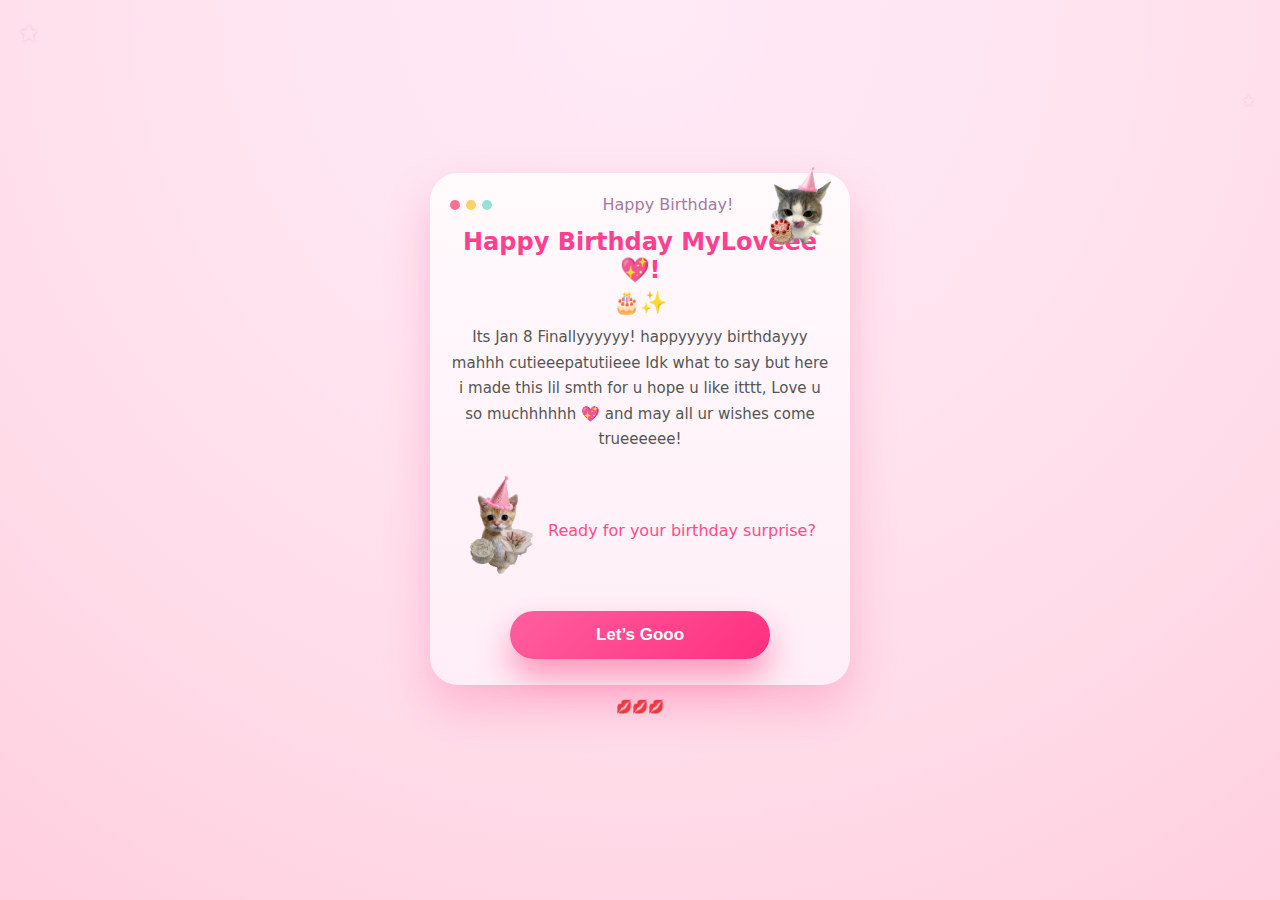
<file: index.html>
<!DOCTYPE html>
<html lang="en">
<head>
    <meta charset="UTF-8">
    <title>Happyyyy Birthdayyy Joudyyyyyyyyy💖</title>

    <!-- Important for mobile responsiveness -->
    <meta name="viewport" content="width=device-width, initial-scale=1.0">

    <link rel="stylesheet" href="style.css">
</head>
<body>

<div class="bg-decor">
    <span class="star">✩</span>
    <span class="star small">✩</span>
</div>

<div class="card">
    <div class="top-bar">
        <span class="dot pink"></span>
        <span class="dot yellow"></span>
        <span class="dot green"></span>
        <span class="title">Happy Birthday!</span>
        <img src="cat-top.png" class="cat-top" alt="Cute cat">
    </div>

    <h1>Happy Birthday MyLoveee 💖!</h1>
    <div class="icons">🎂✨</div>

    <p class="desc">
        Its Jan 8 Finallyyyyyy! happyyyyy birthdayyy mahhh cutieeepatutiieee Idk what to say but here i made this lil smth for u hope u like itttt, Love u so muchhhhhh 💖
        and may all ur wishes come trueeeeee!
    </p>

    <div class="ready">
        <img src="cat-party.png" class="cat-party" alt="Party cat">
        <span>Ready for your birthday surprise?</span>
    </div>

    <button class="main-btn" onclick="goNext()">Let’s Gooo</button>
</div>

<p class="footer">
    💋💋💋
</p>

<script>
function goNext() {
    window.location.href = "letter.html";
}
</script>
<script src="start.js"></script>
</body>
</html>
</file>
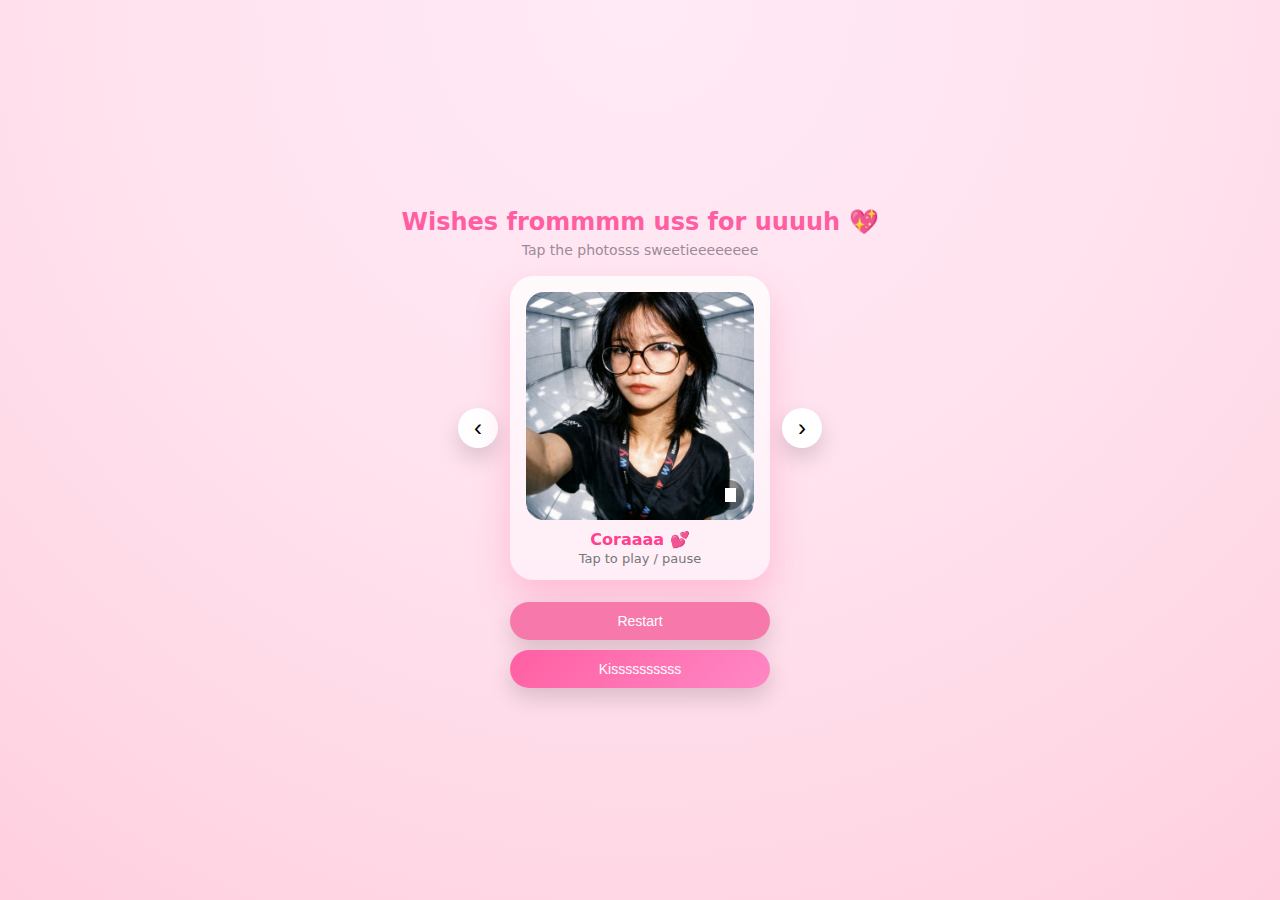
<file: audio-wishes.html>
<!DOCTYPE html>
<html lang="en">
<head>
  <meta charset="UTF-8">
  <title>Birthday Voice Wishes 💌</title>
  <meta name="viewport" content="width=device-width, initial-scale=1.0">
  <link rel="stylesheet" href="audio-wishes.css">
  <script src="audio-wishes.js" defer></script>
</head>
<body>

  <h1 class="title">Wishes frommmm uss for uuuuh 💖</h1>
  <p class="subtitle">Tap the photosss sweetieeeeeeee</p>

  <!-- slider like playlist -->
  <div class="slider">
    <button class="nav left" onclick="prevWish()">‹</button>

    <div class="voice-card active" data-src="cora-wish.mp3" data-name="Cora's Wish">
      <div class="photo-wrap">
        <img src="coraaa.png" alt="Cora" class="voice-photo">
        <div class="audio-icon"></div>
      </div>
      <h2 class="name">Coraaaa 💕</h2>
      <p class="hint">Tap to play / pause</p>
    </div>

    <div class="voice-card hidden" data-src="me-wish.mp3" data-name="Soumya's Wish">
      <div class="photo-wrap">
        <img src="meee.png" alt="Me" class="voice-photo">
        <div class="audio-icon"></div>
      </div>
      <h2 class="name">Meeeeee</h2>
      <p class="hint">Tap to play / pause</p>
    </div>

    <button class="nav right" onclick="nextWish()">›</button>
  </div>

  <!-- buttons below slider -->
  <div class="buttons-column">
    <button class="control-btn restart-btn" id="restartBtn">Restart</button>
    <button class="control-btn kiss-btn" id="kissBtn">Kissssssssss</button>
  </div>

  <!-- shared audio -->
  <audio id="voiceAudio"></audio>

</body>
</html>
</file>
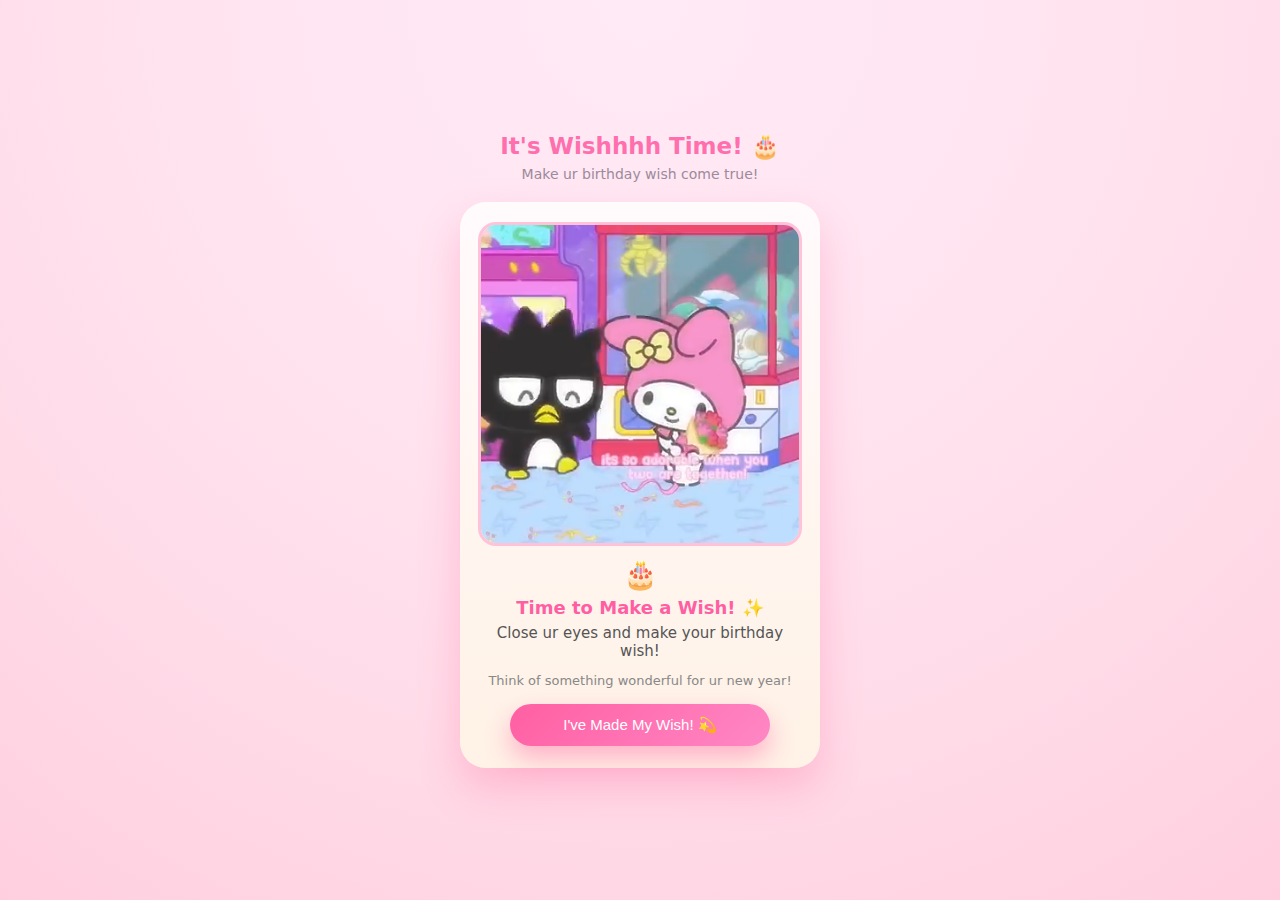
<file: cake.html>
<!DOCTYPE html>
<html lang="en">
<head>
  <meta charset="UTF-8">
  <title>Wishhhh Time 🎂</title>

  <!-- Make it mobile friendly -->
  <meta name="viewport" content="width=device-width, initial-scale=1.0">

  <link rel="stylesheet" href="cake.css">
</head>

<body>

  <h1 class="top-title">It's Wishhhh Time! 🎂</h1>
  <p class="subtitle">Make ur birthday wish come true!</p>

  <div class="card">

    <!-- VIDEO BOX -->
    <div class="video-box">
      <video autoplay loop muted playsinline>
        <source src="kitty-video.mp4" type="video/mp4">
        Your browser does not support the video tag.
      </video>
    </div>

    <div class="cake-emoji">🎂</div>

    <h2 class="wish-title">Time to Make a Wish! ✨</h2>

    <p class="wish-text">
      Close ur eyes and make your birthday wish!
    </p>

    <p class="small-text">
      Think of something wonderful for ur new year!
    </p>

    <button class="wish-btn" onclick="goNext()">
      I've Made My Wish! 💫
    </button>

  </div>

  <script src="cake.js"></script>
</body>
</html>
</file>
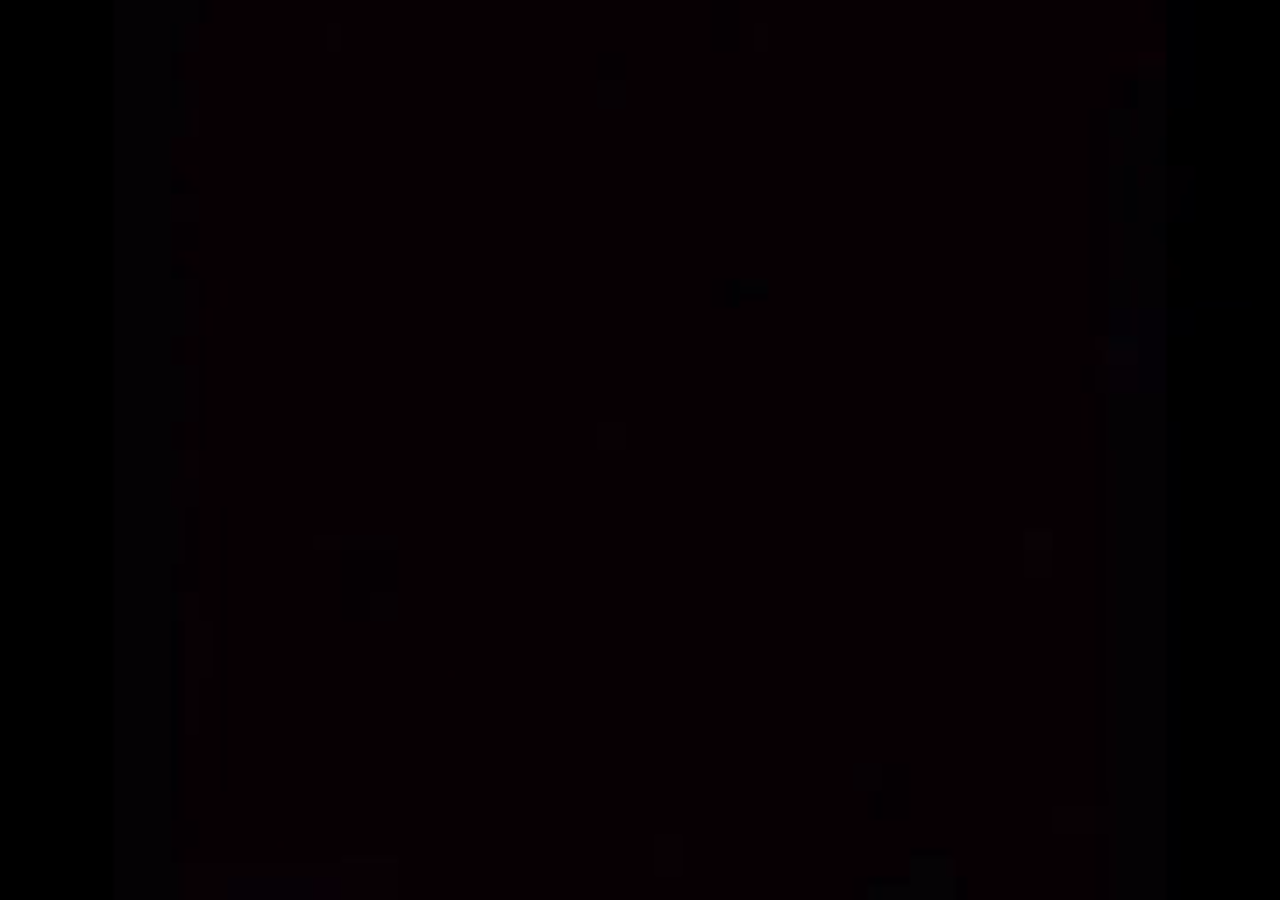
<file: cat-kiss.html>
<!DOCTYPE html>
<html lang="en">
<head>
  <meta charset="UTF-8">
  <title>Cat Kiss Goodbye 😽</title>
  <meta name="viewport" content="width=device-width, initial-scale=1.0">
  <link rel="stylesheet" href="cat-kiss.css">
</head>
<body>

  <video class="kiss-video" autoplay loop playsinline>
    <source src="cat-kiss.mp4" type="video/mp4">
    Your browser does not support the video tag.
  </video>

</body>
</html>
</file>
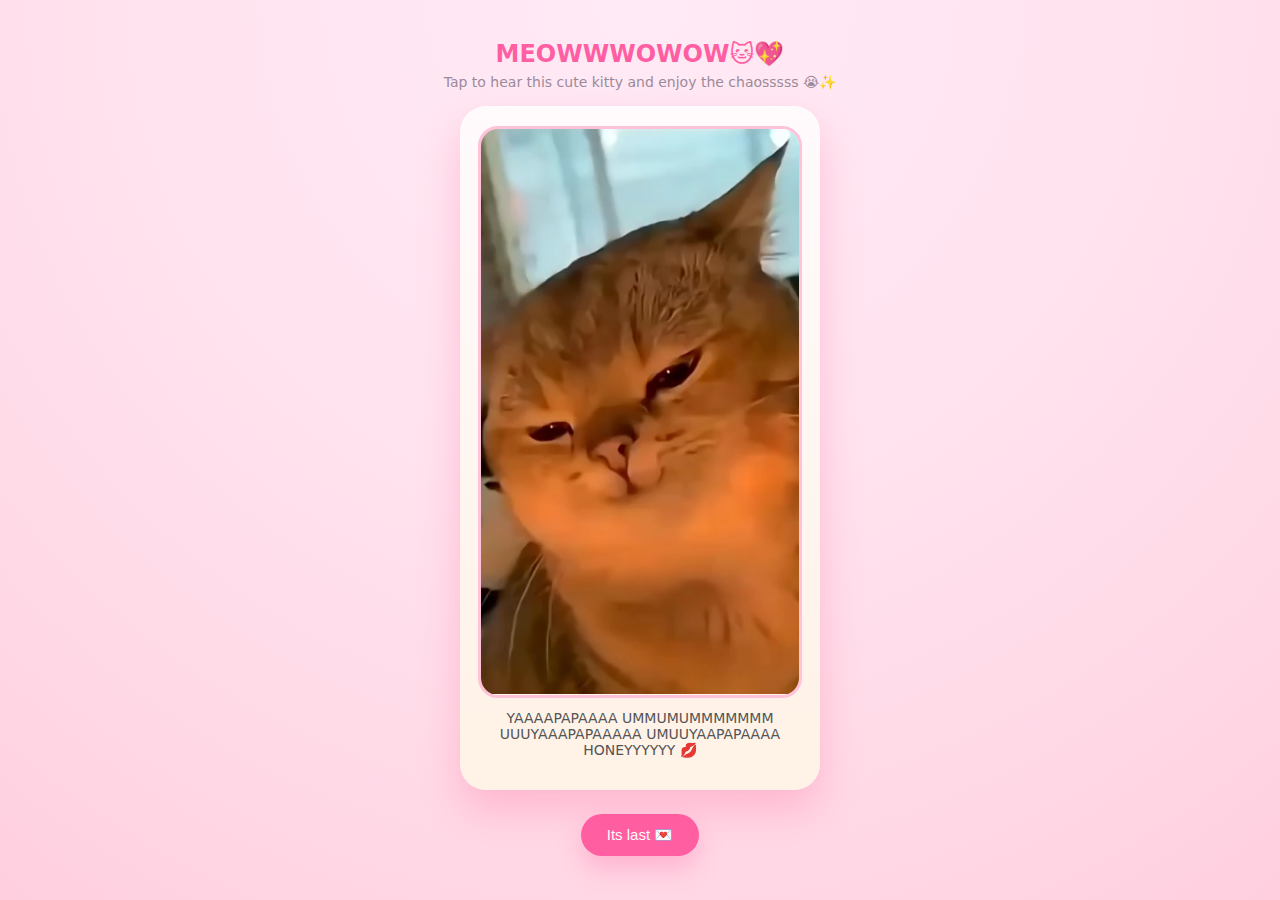
<file: cat-video.html>
<!DOCTYPE html>
<html lang="en">
<head>
  <meta charset="UTF-8">
  <title>Cat Time 🐾</title>
  <meta name="viewport" content="width=device-width, initial-scale=1.0">
  <link rel="stylesheet" href="cat-video.css">
  <script src="cat-video.js" defer></script>
</head>
<body>

  <h1 class="title">MEOWWWOWOW🐱💖</h1>
  <p class="subtitle">Tap to hear this cute kitty and enjoy the chaosssss 😭✨</p>

  <div class="card" id="catCard">

    <div class="video-box">
      <video id="catVideo" playsinline>
        <source src="cat-video.mp4" type="video/mp4">
        Your browser does not support the video tag.
      </video>
      <div class="play-overlay" id="playOverlay"></div>
    </div>

    <p class="caption">
      YAAAAPAPAAAA UMMUMUMMMMMMM UUUYAAAPAPAAAAA UMUUYAAPAPAAAA HONEYYYYYY 💋
    </p>
  </div>

  <button class="continue-btn" onclick="goNext()">Its last 💌</button>

</body>
</html>
</file>
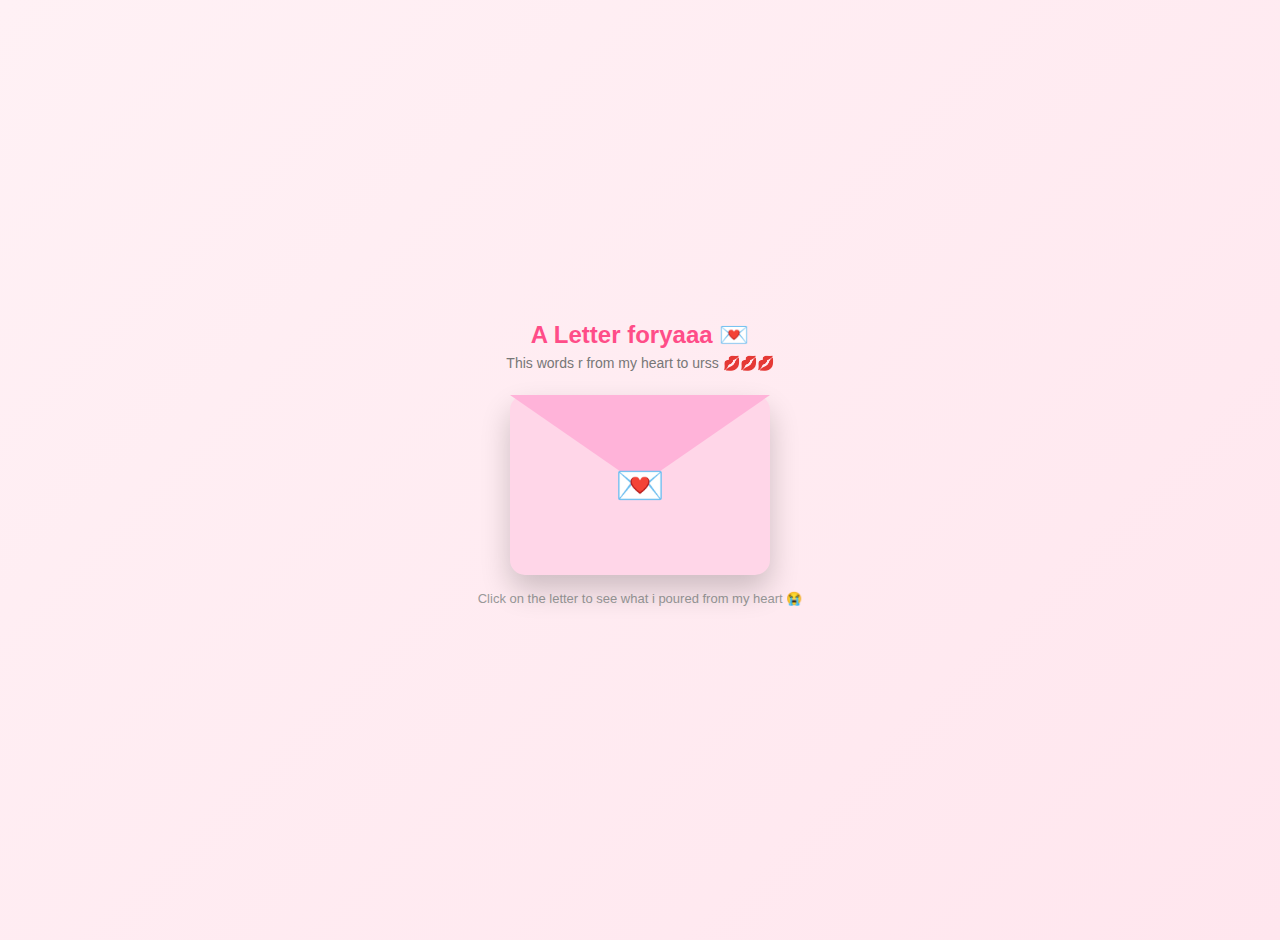
<file: envelope.html>
<!DOCTYPE html>
<html lang="en">
<head>
  <meta charset="UTF-8">
  <title>Love Letter 💌</title>

  <!-- Make it responsive on mobile -->
  <meta name="viewport" content="width=device-width, initial-scale=1.0">

  <link rel="stylesheet" href="envelope.css">
</head>
<body>

  <h2 class="title">A Letter foryaaa 💌</h2>
  <p class="subtitle">This words r from my heart to urss 💋💋💋 </p>

  <div class="envelope" onclick="openLetter()">
    <div class="flap"></div>
    <div class="letter-icon">💌</div>
  </div>

  <p class="hint">Click on the letter to see what i poured from my heart 😭</p>

  <script src="envelope.js"></script>
</body>
</html>
</file>
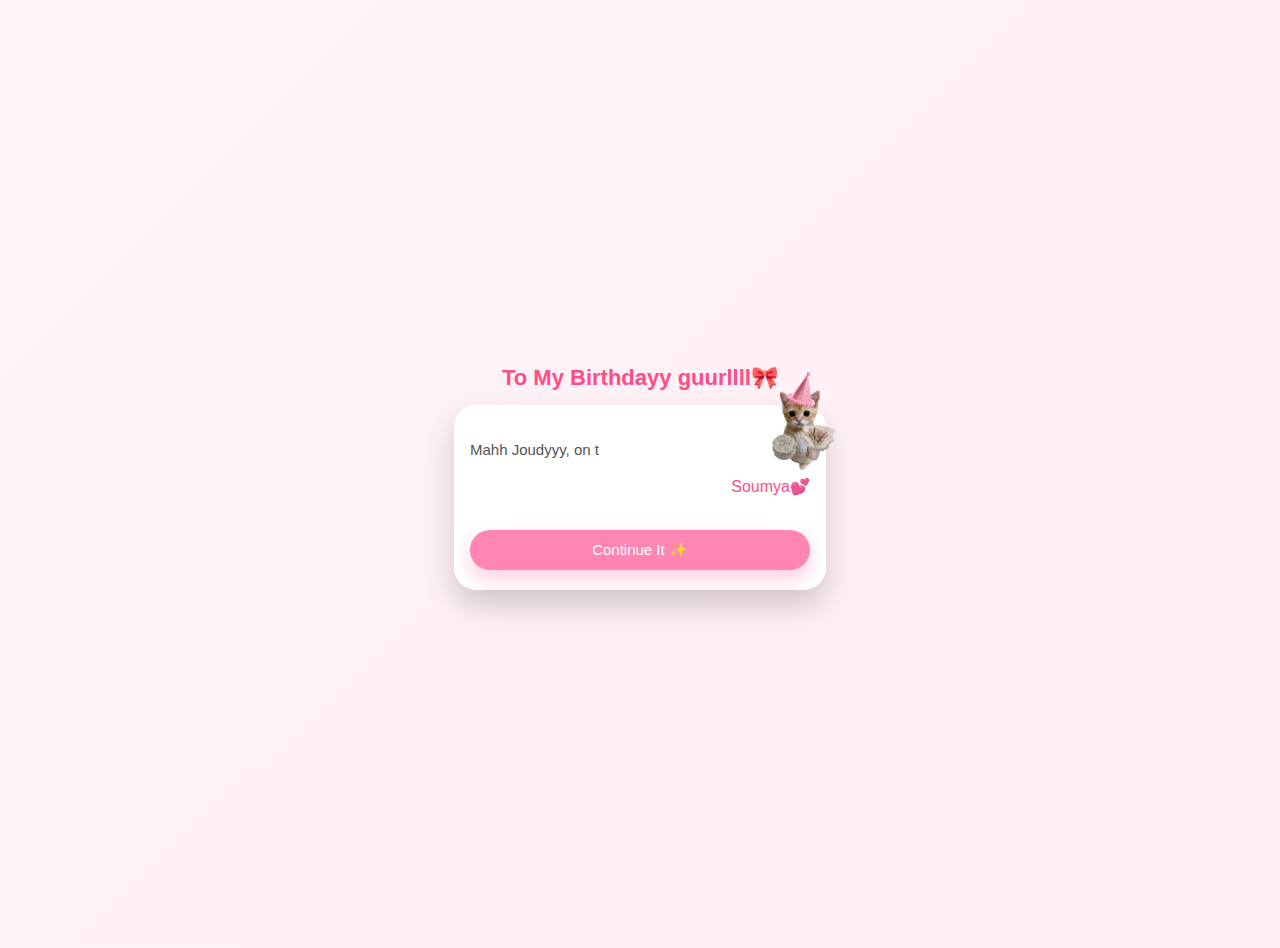
<file: letter.html>
<!DOCTYPE html>
<html lang="en">
<head>
  <meta charset="UTF-8">
  <title>My Love 💖</title>

  <!-- Important for mobile -->
  <meta name="viewport" content="width=device-width, initial-scale=1.0">

  <link rel="stylesheet" href="letter.css">
</head>

<body>

  <h2 class="title">To My Birthdayy guurllll🎀</h2>

  <div class="letter-box">
    <img src="cat-party.png" class="cat" alt="Party cat">

    <p id="typing"></p>

    <p class="sign">Soumya💕</p>

    <button class="continue-btn" onclick="window.location.href='cake.html'">
      Continue It ✨
    </button>
  </div>

  <script src="letter.js"></script>
</body>
</html>
</file>
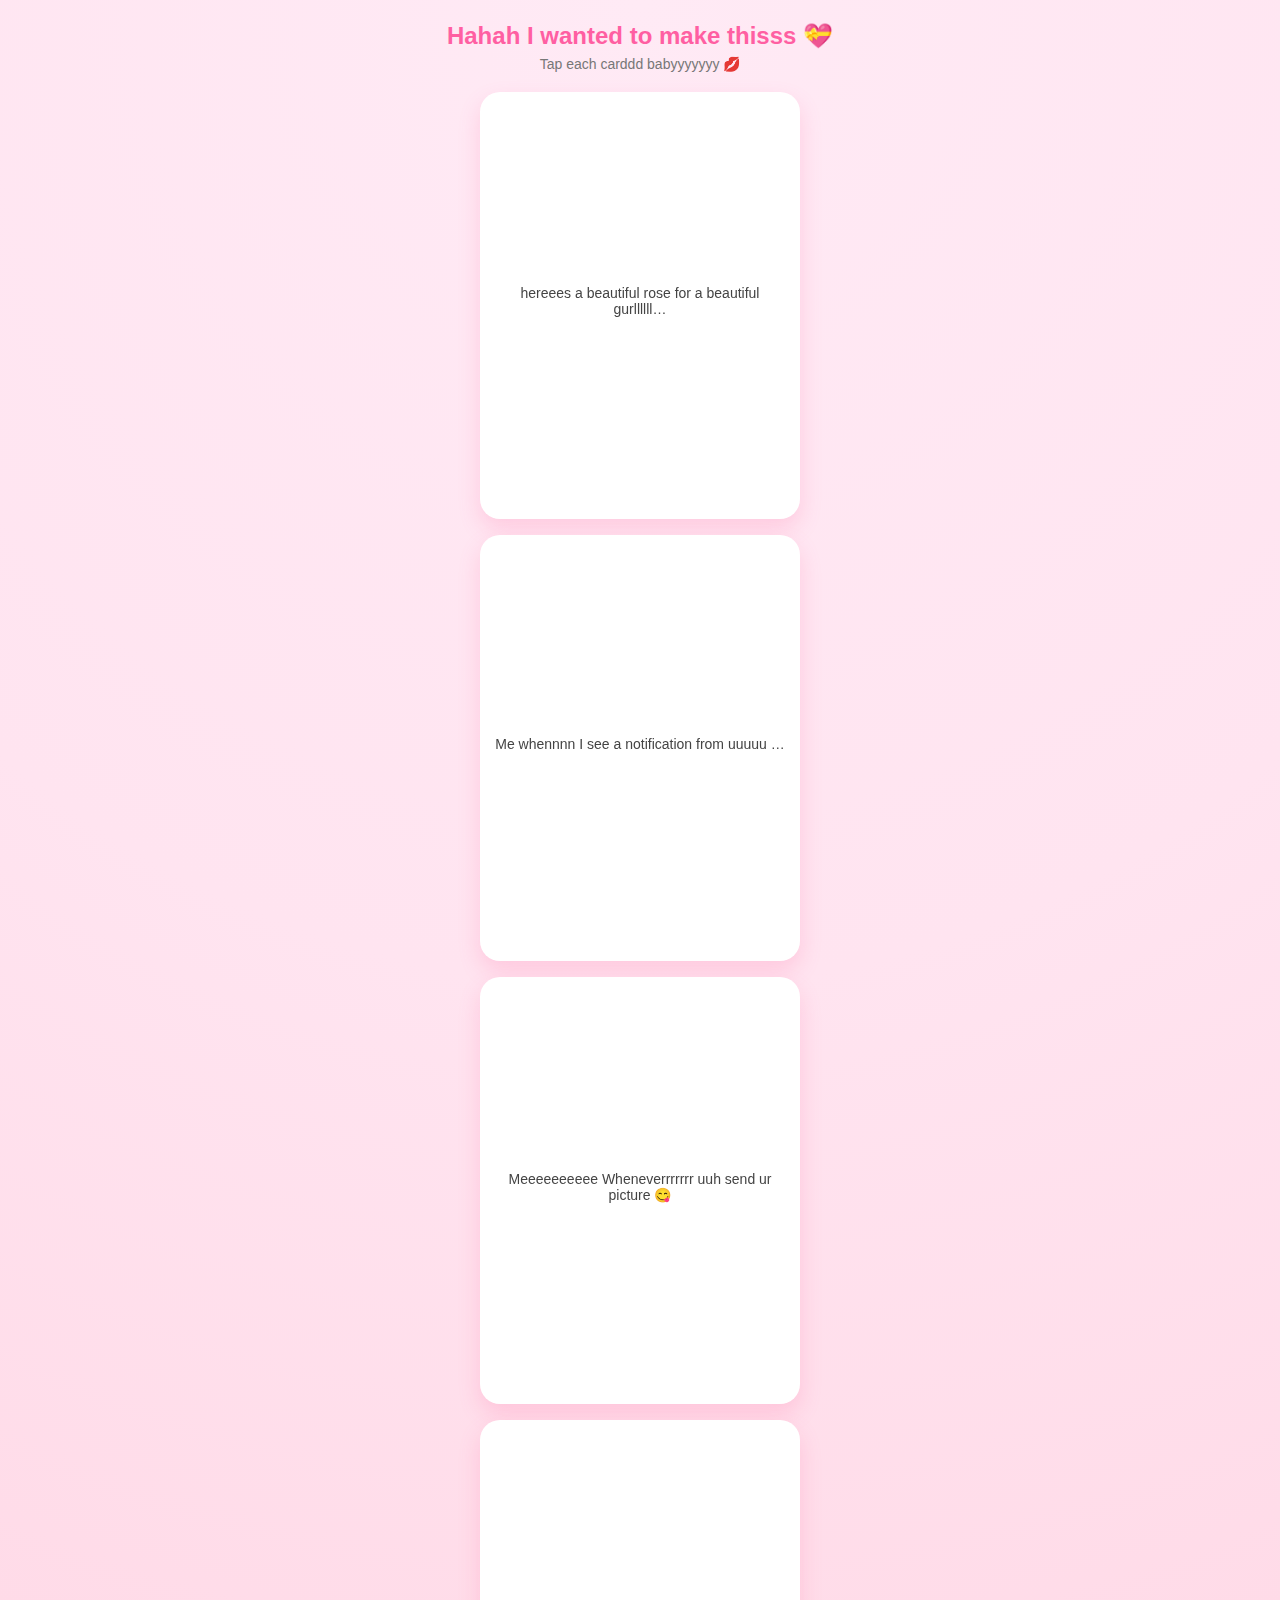
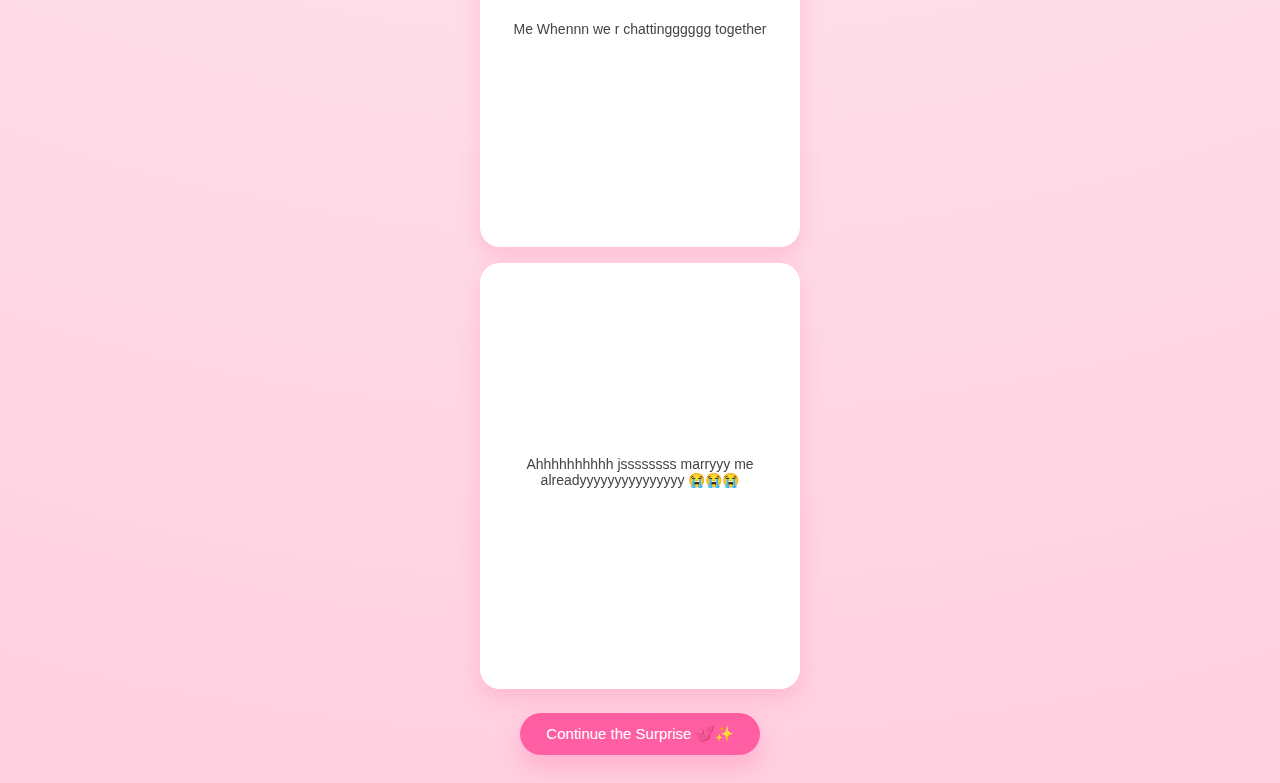
<file: memes.html>
<!DOCTYPE html>
<html lang="en">
<head>
  <meta charset="UTF-8">
  <title>Birthday Meme Surprises 😂💖</title>
  <meta name="viewport" content="width=device-width, initial-scale=1.0">
  <link rel="stylesheet" href="memes.css">
  <script src="memes.js" defer></script>
</head>
<body>

  <h1 class="title">Hahah I wanted to make thisss 💝</h1>
  <p class="subtitle">Tap each carddd babyyyyyyy 💋</p>

  <div class="cards">

    <div class="card" onclick="flipCard(this)">
      <div class="card-inner">
        <div class="card-front">
          <p>hereees a beautiful rose for a beautiful gurllllll…</p>
          <span></span>
        </div>
        <div class="card-back">
          <img src="meme1.png" alt="Meme 1">
        </div>
      </div>
    </div>

    <div class="card" onclick="flipCard(this)">
      <div class="card-inner">
        <div class="card-front">
          <p>Me whennnn I see a notification from uuuuu …</p>
          <span></span>
        </div>
        <div class="card-back">
          <img src="meme2.png" alt="Meme 2">
        </div>
      </div>
    </div>

    <div class="card" onclick="flipCard(this)">
      <div class="card-inner">
        <div class="card-front">
          <p>Meeeeeeeeee Wheneverrrrrrr uuh send ur picture 😋</p>
          <span></span>
        </div>
        <div class="card-back">
          <img src="meme3.png" alt="Meme 3">
        </div>
      </div>
    </div>

    <div class="card" onclick="flipCard(this)">
      <div class="card-inner">
        <div class="card-front">
          <p>Me Whennn we r chattingggggg together</p>
          <span></span>
        </div>
        <div class="card-back">
          <img src="meme4.png" alt="Meme 4">
        </div>
      </div>
    </div>

    <div class="card" onclick="flipCard(this)">
      <div class="card-inner">
        <div class="card-front">
          <p>Ahhhhhhhhhh jssssssss marryyy me alreadyyyyyyyyyyyyyyy 😭😭😭</p>
          <span></span>
        </div>
        <div class="card-back">
          <img src="meme5.png" alt="Meme 5">
        </div>
      </div>
    </div>

    <!-- add meme6–meme10 same structure -->

  </div>

  <button class="next-btn" onclick="goNext()">
    Continue the Surprise 💕✨
  </button>

</body>
</html>
</file>
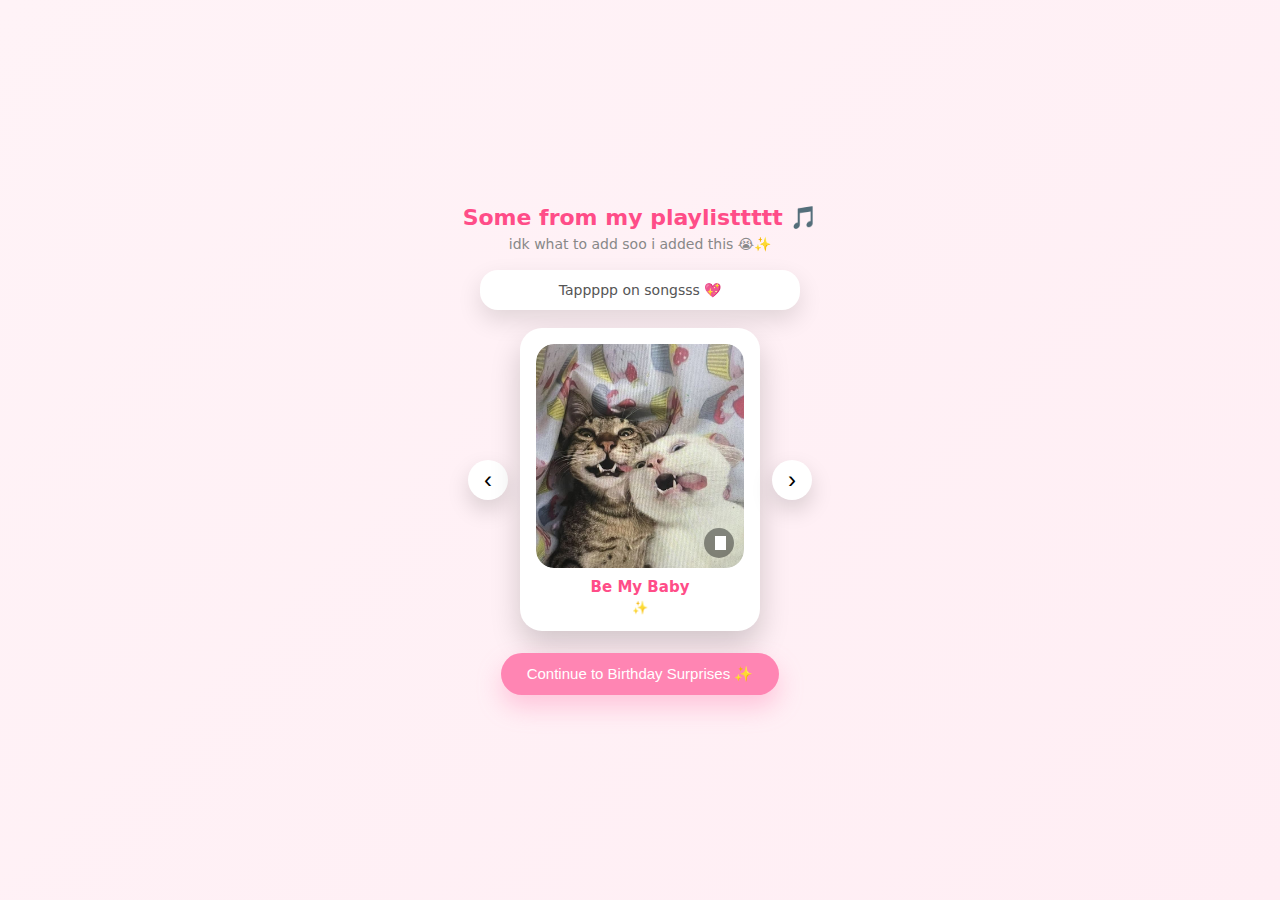
<file: playlist.html>
<!DOCTYPE html>
<html lang="en">
<head>
  <meta charset="UTF-8">
  <title>Some from my playlisttttt 🎶</title>
  <meta name="viewport" content="width=device-width, initial-scale=1.0">
  <link rel="stylesheet" href="playlist.css">
</head>
<body>

  <h2 class="title">Some from my playlisttttt 🎵</h2>
  <p class="subtitle">idk what to add soo i added this 😭✨</p>

  <!-- Audio Player Box -->
  <div class="player" id="player">
    <p id="songName">Tappppp on songsss 💖</p>
    <audio id="audio"></audio>
  </div>

  <!-- Slider -->
  <div class="slider">
    <button class="nav left" onclick="prev()">‹</button>

    <div class="card" data-src="song1.mp3" data-name="Be My Baby">
      <div class="img-wrap">
        <img src="song1.png" class="song-img">
        <div class="play-icon"></div>
      </div>
      <h4>Be My Baby</h4>
      <p>✨</p>
    </div>

    <div class="card hidden" data-src="song2.mp3" data-name="Glue Song">
      <div class="img-wrap">
        <img src="song2.png" class="song-img">
        <div class="play-icon"></div>
      </div>
      <h4>Glue Song</h4>
      <p>💕</p>
    </div>

    <div class="card hidden" data-src="song3.mp3" data-name="I Think They Call This Love">
      <div class="img-wrap">
        <img src="song3.png" class="song-img">
        <div class="play-icon"></div>
      </div>
      <h4>I Think They Call This Love</h4>
      <p>💖</p>
    </div>

    <button class="nav right" onclick="next()">›</button>
  </div>

  <button class="continue-btn" onclick="goNext()">Continue to Birthday Surprises ✨</button>

  <script src="playlist.js"></script>
</body>
</html>
</file>
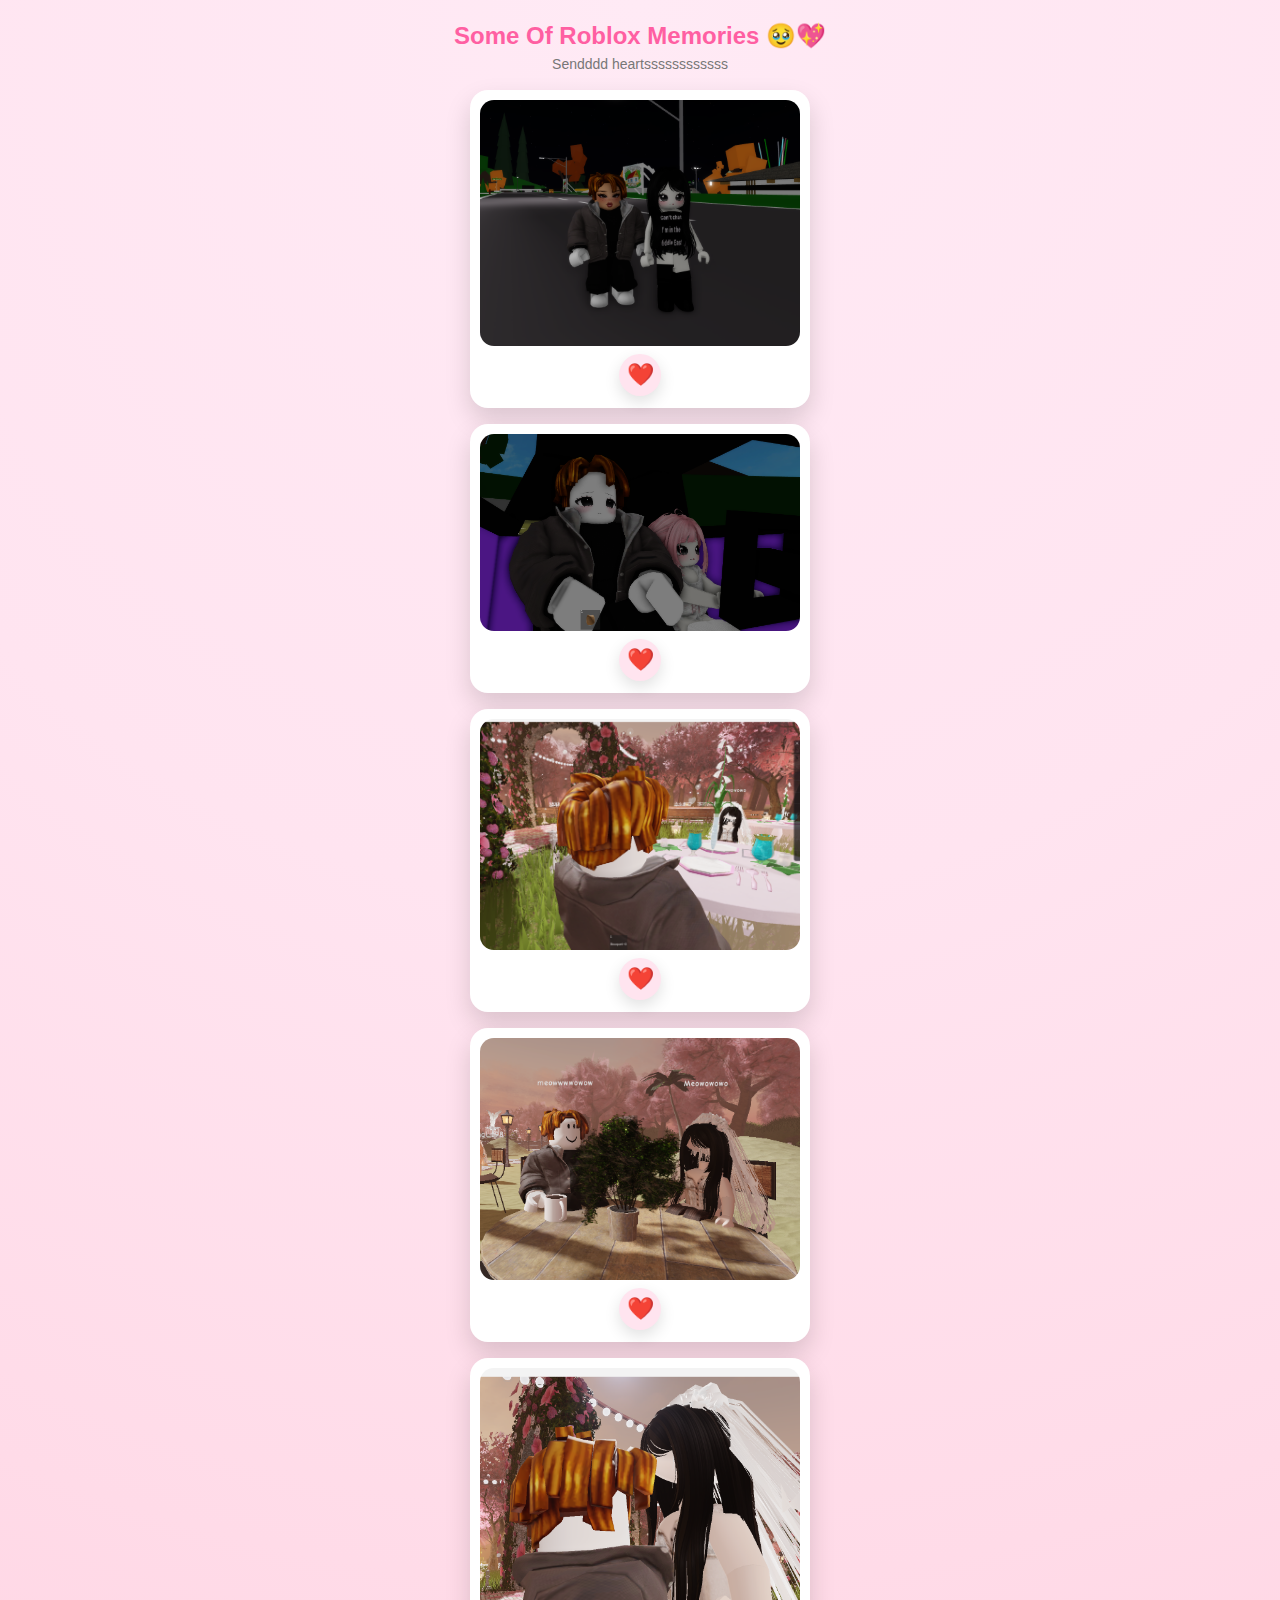
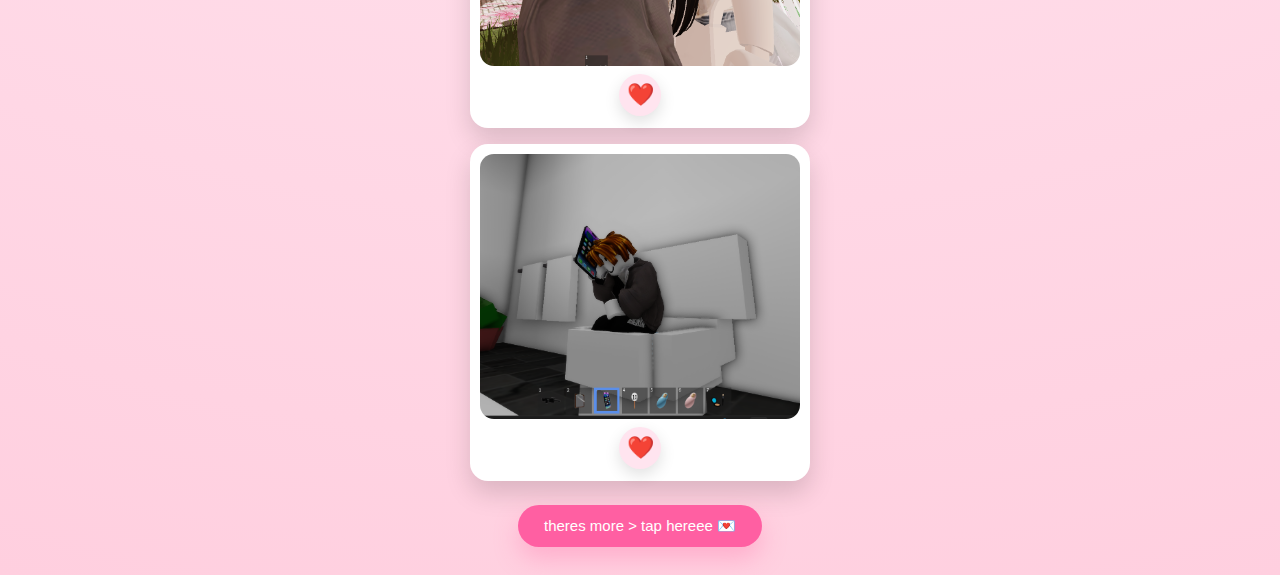
<file: roblox.html>
<!DOCTYPE html>
<html lang="en">
<head>
  <meta charset="UTF-8">
  <title>Roblox Memories 💕</title>
  <meta name="viewport" content="width=device-width, initial-scale=1.0">
  <link rel="stylesheet" href="roblox.css">
  <script src="roblox.js" defer></script>
</head>
<body>

  <h1 class="title">Some Of Roblox Memories 🥹💖</h1>
  <p class="subtitle">Sendddd heartssssssssssss</p>

  <div class="gallery">

    <div class="memory">
      <img src="rbx1.png" alt="Roblox memory 1">
      <button class="heart-btn">❤️</button>
    </div>

    <div class="memory">
      <img src="rbx2.png" alt="Roblox memory 2">
      <button class="heart-btn">❤️</button>
    </div>

    <div class="memory">
      <img src="rbx3.png" alt="Roblox memory 3">
      <button class="heart-btn">❤️</button>
    </div>

    <div class="memory">
      <img src="rbx4.png" alt="Roblox memory 4">
      <button class="heart-btn">❤️</button>
    </div>

    <div class="memory">
      <img src="rbx5.png" alt="Roblox memory 5">
      <button class="heart-btn">❤️</button>
    </div>

    <div class="memory">
      <img src="rbx6.png" alt="Roblox memory 6">
      <button class="heart-btn">❤️</button>
    </div>

  </div>

  <button class="continue-btn" onclick="goNext()"> theres more > tap hereee 💌</button>

</body>
</html>
</file>
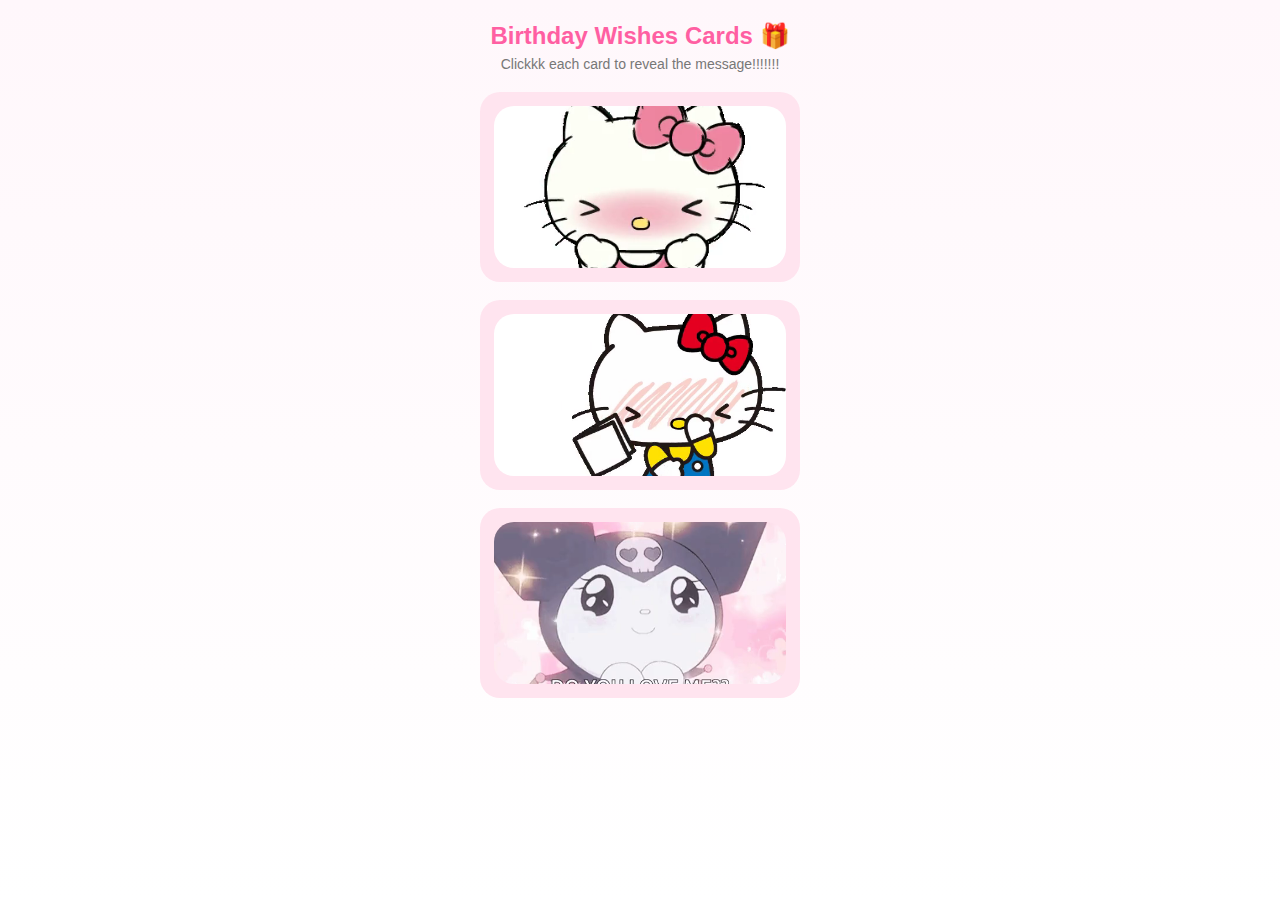
<file: wishes.html>
<!DOCTYPE html>
<html lang="en">
<head>
  <meta charset="UTF-8">
  <title>Birthday Wishes Cards 🎁</title>
  <meta name="viewport" content="width=device-width, initial-scale=1.0">
  <link rel="stylesheet" href="wishes.css">
  <script src="wishes.js" defer></script>
</head>
<body>

  <h1 class="title">Birthday Wishes Cards 🎁</h1>
  <p class="subtitle">Clickkk each card to reveal the message!!!!!!!</p>

  <div class="cards">

    <!-- CARD 1 -->
    <div class="card" onclick="flipCard(this)">
      <div class="card-inner">
        <div class="card-front">
          <video src="kitty1.mp4" autoplay loop muted playsinline></video>
        </div>
        <div class="card-back">
          <p>
            Happyyyy Birthdayyyyy to the girl who lights up my life like no other 🥹
          </p>
          <span></span>
        </div>
      </div>
    </div>

    <!-- CARD 2 -->
    <div class="card" onclick="flipCard(this)">
      <div class="card-inner">
        <div class="card-front">
          <video src="kitty2.mp4" autoplay loop muted playsinline></video>
        </div>
        <div class="card-back">
          <p>
            I wish u to enjoyyyyyy every moment of ur life 💖
          </p>
          <span></span>
        </div>
      </div>
    </div>

    <!-- CARD 3 -->
    <div class="card" onclick="flipCard(this)">
      <div class="card-inner">
        <div class="card-front">
          <video src="kitty3.mp4" autoplay loop muted playsinline></video>
        </div>
        <div class="card-back">
          <p>
            I got no words left to say anything except I LOVEEE UHH 😭
          </p>
          <span></span>
        </div>
      </div>
    </div>

  </div>

  <!-- POPUP -->
  <div id="popup" class="popup">
    <div class="popup-box">
      <div class="emoji">🎉</div>
      <h2>All Birthday Wishes Unlockedddd!</h2>
      <p>
        Each wish carries my love and hopes for your amazing year ahead ✨
      </p>
      <button onclick="goNext()">Goo ahead sweetie 💌</button>
      <small>I LOVEEE UHHHH</small>
    </div>
  </div>

</body>
</html>
</file>
<file: audio-wishes.css>
* {
  box-sizing: border-box;
  -webkit-tap-highlight-color: transparent;
}

html, body {
  margin: 0;
  padding: 0;
  width: 100%;
  min-height: 100vh;
  font-family: "Poppins", system-ui, sans-serif;
}

/* layout + bg */
body {
  display: flex;
  flex-direction: column;
  align-items: center;
  justify-content: center;
  padding: 24px 16px 28px;
  text-align: center;
  background: radial-gradient(circle at top, #ffeaf5 0, #ffe4f0 40%, #ffdbe8 70%, #ffcfdf 100%);
}

.title {
  color: #ff5fa2;
  margin: 0 0 6px;
  font-size: 24px;
}

.subtitle {
  color: #9c8a9a;
  margin: 0 0 18px;
  font-size: 14px;
}

/* slider (like playlist) */
.slider {
  display: flex;
  align-items: center;
  gap: 12px;
}

/* voice card */
.voice-card {
  background: linear-gradient(180deg,#fffafc,#ffeef7);
  border-radius: 24px;
  padding: 16px 16px 14px;
  width: 260px;
  max-width: 70vw;
  box-shadow: 0 18px 36px rgba(255, 80, 140, 0.25);
  text-align: center;
  cursor: pointer;
}

.hidden {
  display: none;
}

.photo-wrap {
  position: relative;
  border-radius: 18px;
  overflow: hidden;
}

.voice-photo {
  width: 100%;
  display: block;
  object-fit: cover;
}

/* play/pause icon */
.audio-icon {
  position: absolute;
  right: 10px;
  bottom: 10px;
  width: 30px;
  height: 30px;
  border-radius: 999px;
  background: rgba(0,0,0,0.45);
  display: flex;
  align-items: center;
  justify-content: center;
}

.audio-icon::before,
.audio-icon::after {
  content: "";
  background: #fff;
  transition: all .22s ease;
}

/* play triangle (default) */
.audio-icon::before {
  width: 0;
  height: 0;
  border-top: 7px solid transparent;
  border-bottom: 7px solid transparent;
  border-left: 11px solid #fff;
  transform: translateX(1px);
}
.audio-icon::after {
  width: 0;
  height: 0;
}

/* pause bars when playing */
.voice-card.playing .audio-icon::before,
.voice-card.playing .audio-icon::after {
  border: none;
  width: 3px;
  height: 14px;
  border-radius: 2px;
}

.voice-card.playing .audio-icon::before {
  transform: translateX(-3px);
}
.voice-card.playing .audio-icon::after {
  transform: translateX(3px);
}

/* text */
.name {
  margin: 10px 0 2px;
  font-size: 16px;
  color: #ff3f8f;
}

.hint {
  margin: 0;
  font-size: 13px;
  color: #777;
}

/* nav arrows */
.nav {
  border: none;
  background: white;
  font-size: 24px;
  border-radius: 50%;
  width: 40px;
  height: 40px;
  cursor: pointer;
  box-shadow: 0 10px 22px rgba(0,0,0,0.15);
  display: flex;
  align-items: center;
  justify-content: center;
}

/* bottom buttons vertical */
.buttons-column {
  display: flex;
  flex-direction: column;
  gap: 10px;
  margin-top: 22px;
  width: 100%;
  max-width: 260px;
}

.control-btn {
  padding: 11px 0;
  border-radius: 30px;
  border: none;
  font-size: 14px;
  cursor: pointer;
  box-shadow: 0 10px 22px rgba(0,0,0,0.15);
}

.restart-btn {
  background: #f779ab;
  color: #ffffff;
}

.kiss-btn {
  background: linear-gradient(135deg,#ff5fa2,#ff87c5);
  color: #fff;
}

/* mobile tweaks */
@media (max-width: 480px) {
  .voice-card {
    width: 240px;
  }
  .nav {
    width: 34px;
    height: 34px;
    font-size: 22px;
  }
}
</file>
<file: cat-kiss.css>
* {
  margin: 0;
  padding: 0;
  box-sizing: border-box;
}

html, body {
  width: 100%;
  height: 100%;
}

/* full-screen video */
.kiss-video {
  position: fixed;
  inset: 0;
  width: 100vw;
  height: 100vh;
  object-fit: cover;     /* fill entire screen, crop if needed */
}
</file>
<file: cat-video.css>
* {
  box-sizing: border-box;
  -webkit-tap-highlight-color: transparent;
}

html, body {
  margin: 0;
  padding: 0;
  width: 100%;
  min-height: 100vh;
  font-family: "Poppins", system-ui, sans-serif;
}

/* background + layout */
body {
  display: flex;
  flex-direction: column;
  align-items: center;
  justify-content: center;
  padding: 24px 16px 28px;
  text-align: center;
  background: radial-gradient(circle at top, #ffeaf5 0, #ffe4f0 40%, #ffdbe8 70%, #ffcfdf 100%);
}

.title {
  color: #ff5fa2;
  margin: 0 0 6px;
  font-size: 24px;
}

.subtitle {
  color: #9c8a9a;
  margin: 0 0 16px;
  font-size: 14px;
}

/* main card */
.card {
  position: relative;
  background: linear-gradient(180deg,#fffafc,#fff2e6);
  border-radius: 26px;
  padding: 20px 18px 18px;
  max-width: 360px;
  width: 100%;
  box-shadow: 0 20px 40px rgba(255, 80, 140, 0.26);
}

/* video box */
.video-box {
  border-radius: 20px;
  overflow: hidden;
  border: 3px solid #ffc2d8;
  position: relative;
  cursor: pointer;
}

.video-box video {
  width: 100%;
  display: block;
}

/* play / pause overlay icon */
.play-overlay {
  position: absolute;
  inset: 0;
  display: flex;
  align-items: center;
  justify-content: center;
  pointer-events: none;
}

.play-overlay::before,
.play-overlay::after {
  content: "";
  background: rgba(0,0,0,0.55);
  border-radius: 999px;
  width: 54px;
  height: 54px;
  display: none;
}

.play-overlay::after {
  position: absolute;
  mask-repeat: no-repeat;
}

/* default: show play icon */
.card.paused .play-overlay::before,
.card.paused .play-overlay::after {
  display: block;
}

.card.paused .play-overlay::after {
  width: 0;
  height: 0;
  border-top: 10px solid transparent;
  border-bottom: 10px solid transparent;
  border-left: 16px solid #fff;
  transform: translateX(2px);
}

/* when playing: little pause bars */
.card.playing .play-overlay::before,
.card.playing .play-overlay::after {
  display: none;
}

/* caption */
.caption {
  margin-top: 12px;
  font-size: 14px;
  color: #555;
}


@keyframes wiggle {
  0%, 100% { transform: translateY(0) rotate(0); }
  25%      { transform: translateY(-4px) rotate(-4deg); }
  50%      { transform: translateY(0) rotate(2deg); }
  75%      { transform: translateY(-3px) rotate(-2deg); }
}

/* continue button */
.continue-btn {
  margin-top: 24px;
  padding: 12px 26px;
  border: none;
  border-radius: 30px;
  background: #ff5fa2;
  color: white;
  font-size: 15px;
  cursor: pointer;
  box-shadow: 0 12px 25px rgba(255,133,179,0.45);
}

/* small phones */
@media (max-width: 480px) {
  .card {
    max-width: 340px;
  }
}
</file>
<file: envelope.css>
body {
  margin: 0;
  min-height: 100vh;
  background: linear-gradient(135deg,#fff1f5,#ffe6ee);
  font-family: 'Segoe UI', sans-serif;
  display: flex;
  flex-direction: column;
  align-items: center;
  justify-content: center;
  padding: 20px;
  text-align: center;
}

.title {
  color: #ff4d88;
  margin: 0 0 6px;
  font-size: 24px;
}

.subtitle {
  color: #777;
  margin: 0 0 24px;
  font-size: 14px;
}

.envelope {
  width: 260px;
  max-width: 70vw;      /* shrink a bit on small phones */
  height: 180px;
  background: #ffd6e8;
  border-radius: 15px;
  position: relative;
  cursor: pointer;
  box-shadow: 0 15px 30px rgba(0,0,0,.2);
  animation: float 2s ease-in-out infinite;
}

.flap {
  position: absolute;
  top: 0;
  width: 100%;
  height: 100%;
  background: #ffb3d9;
  clip-path: polygon(0 0, 50% 50%, 100% 0);
  transform-origin: top;
}

.letter-icon {
  position: absolute;
  inset: 0;
  display: flex;
  align-items: center;
  justify-content: center;
  font-size: 40px;
}

@keyframes float {
  0%,100% { transform: translateY(0); }
  50%     { transform: translateY(-10px); }
}

.hint {
  margin-top: 16px;
  color: #999;
  font-size: 13px;
}

/* Small phones */
@media (max-width: 480px) {
  .title {
    font-size: 22px;
  }

  .subtitle {
    font-size: 13px;
  }

  .envelope {
    width: 220px;
    height: 150px;
  }

  .letter-icon {
    font-size: 34px;
  }

  .hint {
    font-size: 12px;
  }
}
</file>
<file: letter.css>
body {
  margin: 0;
  min-height: 100vh;
  background: linear-gradient(135deg,#fff5f8,#ffeef4);
  font-family: 'Segoe UI', sans-serif;
  display: flex;
  flex-direction: column;
  align-items: center;
  justify-content: center;     /* center vertically */
  padding: 24px 16px;
  text-align: center;
}


.title {
  color: #ff4d88;
  margin: 6px 0 14px;
  font-size: 22px;
}

.letter-box {
  background: white;
  padding: 18px 16px 20px;
  border-radius: 22px;
  width: 92%;
  max-width: 340px;
  box-shadow: 0 16px 32px rgba(0,0,0,.18);
  position: relative;
  animation: pop 0.8s ease;
  /* REMOVE this so cat can sit outside */
  /* overflow: hidden; */
}

.cat {
  position: absolute;
  top: -40px;      /* a bit higher out of the box */
  right: -10px;    /* a bit more outside */
  width: 70px;
  max-width: 22vw;
  animation: bounce 2s infinite;
}


#typing {
  color: #555;
  font-size: 15px;
  line-height: 1.6;
  text-align: left;
}

.sign {
  margin-top: 14px;
  color: #ff4d88;
  text-align: right;
}

@keyframes pop {
  from { transform: scale(.9); opacity: 0; }
  to   { transform: scale(1);  opacity: 1; }
}

@keyframes bounce {
  0%,100% { transform: translateY(0); }
  50%     { transform: translateY(-8px); }
}

.continue-btn {
  margin-top: 18px;
  width: 100%;
  padding: 11px;
  border: none;
  border-radius: 26px;
  background: #ff85b3;
  color: white;
  font-size: 15px;
  cursor: pointer;
  box-shadow: 0 9px 20px rgba(255,133,179,0.4);
  transition: transform 0.2s, box-shadow 0.2s;
}

.continue-btn:hover {
  transform: scale(1.03);
  box-shadow: 0 12px 24px rgba(255,133,179,0.6);
}

/* small phones */
@media (max-width: 480px) {
  .title {
    font-size: 20px;
  }

  #typing {
    font-size: 14px;
  }

  .letter-box {
    max-width: 320px;
  }

  .cat {
    width: 64px;
  }

  .continue-btn {
    font-size: 14px;
    padding: 10px;
  }
}
</file>
<file: memes.css>
* {
  box-sizing: border-box;
  -webkit-tap-highlight-color: transparent;
}

html, body {
  margin: 0;
  padding: 0;
  width: 100%;
  min-height: 100vh;
  font-family: "Poppins", sans-serif;
}

/* cute background + layout */
body {
  padding: 22px 16px 28px;
  text-align: center;
  background: radial-gradient(circle at top, #ffeaf5 0, #ffe4f0 40%, #ffdbe8 70%, #ffcfdf 100%);
}

.title {
  color: #ff5fa2;
  margin: 0 0 6px;
  font-size: 24px;
}

.subtitle {
  color: #777;
  margin: 0 0 20px;
  font-size: 14px;
}

/* stack cards vertically */
.cards {
  display: flex;
  flex-direction: column;
  align-items: center;
  gap: 16px;
}

/* flip card frame (like IG post) */
.card {
  width: 100%;
  max-width: 320px;
  aspect-ratio: 3 / 4;      /* tall portrait shape */
  perspective: 1000px;
  cursor: pointer;
  position: relative;
}

.card-inner {
  width: 100%;
  height: 100%;
  transition: transform 0.7s;
  transform-style: preserve-3d;
  position: relative;
}

.card.flipped .card-inner {
  transform: rotateY(180deg);
}

.card-front,
.card-back {
  position: absolute;
  inset: 0;
  border-radius: 20px;
  backface-visibility: hidden;
  display: flex;
  align-items: center;
  justify-content: center;
  padding: 14px;
}

/* FRONT (TEXT) */
.card-front {
  background: #ffffff;
  flex-direction: column;
  box-shadow: 0 10px 22px rgba(255, 90, 150, 0.2);
}

.card-front p {
  color: #444;
  font-size: 14px;
}

.card-front span {
  margin-top: 8px;
  font-size: 12px;
  color: #ffffff;
}

/* BACK (MEME) */
.card-back {
  background: #ffa8a8;
  transform: rotateY(180deg);
  box-shadow: 0 10px 22px rgba(0,0,0,0.18);
  padding: 0;
}

.card-back img {
  width: 100%;
  height: 100%;
  object-fit: contain;      /* show full meme inside frame */
  display: block;
}

/* button */
.next-btn {
  margin-top: 24px;
  padding: 12px 26px;
  border: none;
  border-radius: 30px;
  background: #ff5fa2;
  color: white;
  font-size: 15px;
  cursor: pointer;
  box-shadow: 0 12px 25px rgba(255,133,179,.45);
}

/* small screens tweaks */
@media (max-width: 480px) {
  .card {
    max-width: 300px;
  }

  .card-front p {
    font-size: 13px;
  }
}
</file>
<file: playlist.css>
* {
  box-sizing: border-box;
  -webkit-tap-highlight-color: transparent;
}

html, body {
  margin: 0;
  padding: 0;
  width: 100%;
  min-height: 100vh;
  font-family: 'Segoe UI', system-ui, sans-serif;
}

/* layout */
body {
  display: flex;
  flex-direction: column;
  align-items: center;
  justify-content: center;
  padding: 24px 16px;
  text-align: center;
  background: linear-gradient(135deg,#fff3f7,#ffeef4);
}

.title {
  color: #ff4d88;
  margin: 0 0 6px;
  font-size: 22px;
}

.subtitle {
  color: #888;
  margin: 0 0 18px;
  font-size: 14px;
}

/* player box */
.player {
  background: white;
  padding: 12px 20px;
  border-radius: 18px;
  box-shadow: 0 10px 25px rgba(0,0,0,.12);
  margin-bottom: 18px;
  max-width: 320px;
  width: 100%;
}

#songName {
  margin: 0;
  font-size: 14px;
  color: #555;
}

/* slider */
.slider {
  display: flex;
  align-items: center;
  gap: 12px;
}

/* card */
.card {
  background: white;
  padding: 16px;
  border-radius: 22px;
  width: 240px;
  max-width: 70vw;
  text-align: center;
  box-shadow: 0 15px 30px rgba(0,0,0,.18);
}

.img-wrap {
  position: relative;
  border-radius: 18px;
  overflow: hidden;
}

.song-img {
  width: 100%;
  display: block;
  border-radius: 18px;
  cursor: pointer;
  transition: transform .2s;
}

.card.playing .song-img {
  transform: scale(1.05);
}

/* animated play/pause icon overlay */
.play-icon {
  position: absolute;
  right: 10px;
  bottom: 10px;
  width: 30px;
  height: 30px;
  border-radius: 999px;
  background: rgba(0,0,0,0.4);
  backdrop-filter: blur(4px);
  display: flex;
  align-items: center;
  justify-content: center;
}

/* triangle for play */
.play-icon::before,
.play-icon::after {
  content: "";
  display: block;
  background: #fff;
  transition: all .25s ease;
}

/* default: play (triangle) */
.play-icon::before {
  width: 0;
  height: 0;
  border-top: 7px solid transparent;
  border-bottom: 7px solid transparent;
  border-left: 11px solid #fff;
  transform: translateX(1px);
}
.play-icon::after {
  width: 0;
  height: 0;
}

/* when playing: pause (two bars) */
.card.playing .play-icon::before,
.card.playing .play-icon::after {
  border: none;
  width: 3px;
  height: 14px;
  border-radius: 2px;
}

.card.playing .play-icon::before {
  transform: translateX(-3px);
}

.card.playing .play-icon::after {
  transform: translateX(3px);
}

/* card text */
.card h4 {
  margin: 10px 0 4px;
  font-size: 15px;
  color: #ff4d88;
}

.card p {
  margin: 0;
  font-size: 13px;
  color: #777;
}

/* hidden cards */
.hidden {
  display: none;
}

/* nav buttons */
.nav {
  border: none;
  background: white;
  font-size: 24px;
  border-radius: 50%;
  width: 40px;
  height: 40px;
  cursor: pointer;
  box-shadow: 0 10px 22px rgba(0,0,0,0.15);
  display: flex;
  align-items: center;
  justify-content: center;
}

/* continue button */
.continue-btn {
  margin-top: 22px;
  padding: 12px 26px;
  border: none;
  border-radius: 30px;
  background: #ff85b3;
  color: white;
  font-size: 15px;
  cursor: pointer;
  box-shadow: 0 12px 25px rgba(255,133,179,.4);
}

/* small screens */
@media (max-width: 480px) {
  .card {
    width: 220px;
  }
  .nav {
    width: 34px;
    height: 34px;
    font-size: 22px;
  }
}
</file>
<file: roblox.css>
* {
  box-sizing: border-box;
  -webkit-tap-highlight-color: transparent;
}

html, body {
  margin: 0;
  padding: 0;
  width: 100%;
  min-height: 100vh;
  font-family: "Poppins", sans-serif;
}

/* background + layout */
body {
  padding: 22px 16px 28px;
  text-align: center;
  background: radial-gradient(circle at top, #ffeaf5 0, #ffe4f0 40%, #ffdbe8 70%, #ffcfdf 100%);
}

.title {
  color: #ff5fa2;
  margin: 0 0 6px;
  font-size: 24px;
}

.subtitle {
  color: #777;
  margin: 0 0 18px;
  font-size: 14px;
}

/* vertical feed */
.gallery {
  display: flex;
  flex-direction: column;    /* one under another */
  align-items: center;
  gap: 16px;
}

/* memory card like IG post */
.memory {
  background: #ffffff;
  border-radius: 18px;
  padding: 10px 10px 12px;
  box-shadow: 0 12px 26px rgba(0,0,0,0.15);
  max-width: 340px;          /* nice width on mobile */
  width: 100%;
}

.memory img {
  width: 100%;
  border-radius: 14px;
  display: block;
}

/* heart button under image */
.heart-btn {
  margin-top: 8px;
  border: none;
  background: #ffe4ef;
  font-size: 22px;
  border-radius: 999px;
  width: 42px;
  height: 42px;
  cursor: pointer;
  position: relative;
  box-shadow: 0 6px 16px rgba(0,0,0,0.12);
}

/* flying heart */
.heart {
  position: absolute;
  font-size: 18px;
  animation: fly 1.5s ease-out forwards;
  pointer-events: none;
}

@keyframes fly {
  0% {
    transform: translate(0,0) scale(1);
    opacity: 1;
  }
  100% {
    transform: translate(var(--x), -120px) scale(1.5);
    opacity: 0;
  }
}

/* continue button */
.continue-btn {
  margin-top: 24px;
  padding: 12px 26px;
  border: none;
  border-radius: 30px;
  background: #ff5fa2;
  color: white;
  font-size: 15px;
  cursor: pointer;
  box-shadow: 0 12px 25px rgba(255,133,179,0.45);
}

/* small phones */
@media (max-width: 480px) {
  .memory {
    max-width: 320px;
  }
}
</file>
<file: wishes.css>
* {
  box-sizing: border-box;
}

html, body {
  margin: 0;
  padding: 0;
  width: 100%;
  min-height: 100vh;
  font-family: "Poppins", sans-serif;
}

/* background + layout */
body {
  background: linear-gradient(#fff7fb, #fff);
  text-align: center;
  padding: 22px 16px 28px;
}

.title {
  color: #ff5fa2;
  margin: 0 0 6px;
  font-size: 24px;
}

.subtitle {
  color: #777;
  margin: 0 0 20px;
  font-size: 14px;
}

/* cards container: one column stack */
.cards {
  display: flex;
  flex-direction: column;     /* stack vertically */
  align-items: center;
  gap: 18px;                  /* space between cards */
}

/* CARD */
.card {
  width: 100%;
  max-width: 320px;           /* good size on mobile */
  height: 190px;
  perspective: 1000px;
  cursor: pointer;
}

.card-inner {
  width: 100%;
  height: 100%;
  transition: transform 0.7s;
  transform-style: preserve-3d;
  position: relative;
}

.card.flipped .card-inner {
  transform: rotateY(180deg);
}

.card-front,
.card-back {
  position: absolute;
  inset: 0;
  border-radius: 20px;
  backface-visibility: hidden;
  display: flex;
  align-items: center;
  justify-content: center;
  padding: 14px;
}

/* FRONT */
.card-front {
  background: #ffe4ef;
  overflow: hidden;
}

.card-front video {
  width: 100%;
  height: 100%;
  object-fit: cover;
  border-radius: 20px;
}

/* BACK */
.card-back {
  background: #ffffff;
  transform: rotateY(180deg);
  box-shadow: 0 10px 25px rgba(0,0,0,0.1);
  flex-direction: column;
}

.card-back p {
  font-size: 15px;
  color: #444;
}

.card-back span {
  margin-top: 10px;
  font-size: 12px;
  color: #ff5fa2;
}

/* POPUP */
.popup {
  position: fixed;
  inset: 0;
  background: rgba(0,0,0,0.4);
  display: none;
  align-items: center;
  justify-content: center;
  z-index: 100;
}

.popup-box {
  background: #ffffff;
  padding: 26px 22px;
  border-radius: 22px;
  width: 90%;
  max-width: 320px;
  animation: pop 0.4s ease;
}

.popup-box h2 {
  color: #ff5fa2;
  margin-top: 8px;
}

.popup-box p {
  color: #555;
}

.popup-box button {
  margin-top: 14px;
  padding: 11px 18px;
  border: none;
  border-radius: 30px;
  background: #ff5fa2;
  color: white;
  font-size: 15px;
  cursor: pointer;
}

.popup-box small {
  display: block;
  margin-top: 10px;
  color: #aaa;
}

.emoji {
  font-size: 32px;
}

@keyframes pop {
  from {
    transform: scale(0.85);
    opacity: 0;
  }
  to {
    transform: scale(1);
    opacity: 1;
  }
}

/* small screens tweaks */
@media (max-width: 480px) {
  .card {
    max-width: 300px;
    height: 180px;
  }

  .card-back p {
    font-size: 14px;
  }
}
</file>
<file: style.css>
/* RESET */
* {
  box-sizing: border-box;
  -webkit-tap-highlight-color: transparent;
}

html, body {
  margin: 0;
  padding: 0;
  width: 100%;
  min-height: 100vh;
  font-family: 'Segoe UI', system-ui, sans-serif;
}

/* BACKGROUND */
body {
  display: flex;
  flex-direction: column;
  align-items: center;
  justify-content: center;
  padding: 20px 12px;
  background: radial-gradient(circle at top, #ffeaf5 0, #ffe4f0 40%, #ffdbe8 70%, #ffcfdf 100%);
}

/* light grid / subtle background can be added with an image if you want */

/* DECOR */
.bg-decor .star {
  position: absolute;
  font-size: 26px;
  opacity: 0.35;
  color: #ffb6d9;
}
.bg-decor .star:first-child {
  top: 18px;
  left: 18px;
}
.bg-decor .star.small {
  top: 90px;
  right: 24px;
  font-size: 18px;
}

/* MAIN CARD */
.card {
  width: 100%;
  max-width: 420px;
  border-radius: 28px;
  padding: 22px 20px 26px;
  background: linear-gradient(180deg,#fffafc,#ffeef7);
  box-shadow: 0 22px 45px rgba(255, 80, 140, 0.28);
  text-align: center;
  position: relative;
}

/* TOP BAR LIKE WINDOW */
.top-bar {
  display: flex;
  align-items: center;
  gap: 6px;
  margin-bottom: 14px;
}

.dot {
  width: 10px;
  height: 10px;
  border-radius: 50%;
}
.pink  { background: #ff6f91; }
.yellow{ background: #ffd166; }
.green { background: #95e1d3; }

.title {
  margin-left: 8px;
  font-size: 16px;
  color: #a47a9d;
  flex-grow: 1;
}

/* CAT ON TOP RIGHT, OUTSIDE CARD */
.cat-top {
  position: absolute;
  top: -34px;
  right: 12px;
  width: 82px;
  animation: bounce 2.4s infinite;
}

/* HEADING + ICONS */
h1 {
  margin: 10px 0 6px;
  font-size: 24px;
  color: #ff3f8f;
}

.icons {
  font-size: 22px;
  margin-bottom: 10px;
}

/* DESCRIPTION */
.desc {
  font-size: 15px;
  color: #555;
  line-height: 1.7;
  margin: 8px 0 16px;
}

/* READY ROW */
.ready {
  display: flex;
  align-items: center;
  justify-content: center;
  gap: 10px;
  margin-bottom: 18px;
  color: #ff4d88;
  font-weight: 500;
}

.cat-party {
  width: 70px;
  margin-right: 4px;
  animation: bounce 2.4s infinite;
}

/* MAIN BUTTON */
.main-btn {
  margin: 0 auto;
  padding: 14px;
  width: 80%;
  max-width: 260px;
  border: none;
  border-radius: 999px;
  background: linear-gradient(135deg,#ff5f9e,#ff2f7f);
  color: #fff;
  font-size: 17px;
  font-weight: 600;
  cursor: pointer;
  box-shadow: 0 18px 32px rgba(255,77,136,0.55);
  transition: transform 0.18s ease, box-shadow 0.18s ease;
}
.main-btn:active {
  transform: scale(0.96);
  box-shadow: 0 10px 20px rgba(255,77,136,0.45);
}

/* FOOTER LINE */
.footer {
  margin-top: 14px;
  font-size: 13px;
  color: #b789a8;
  text-align: center;
}

/* ANIMATIONS */
@keyframes bounce {
  0%, 100% { transform: translateY(0); }
  50%      { transform: translateY(-8px); }
}

/* SMALL DEVICES */
@media (max-width: 480px) {
  h1 { font-size: 22px; }
  .desc { font-size: 14px; }
  .title { font-size: 15px; }
  .cat-top { width: 72px; top: -30px; }
}
</file>
<file: cake.css>
/* RESET */
* {
  box-sizing: border-box;
  -webkit-tap-highlight-color: transparent;
}

html, body {
  margin: 0;
  padding: 0;
  width: 100%;
  min-height: 100vh;
  font-family: 'Poppins', system-ui, sans-serif;
}

/* CENTERED BACKGROUND LAYOUT */
body {
  display: flex;
  flex-direction: column;
  align-items: center;
  justify-content: center;        /* center vertically */
  padding: 24px 16px;
  text-align: center;
  background: radial-gradient(circle at top, #ffeaf5 0, #ffe4f0 40%, #ffdbe8 70%, #ffcfdf 100%);
}

/* TOP TEXT */
.top-title {
  color: #ff6fae;
  font-size: 23px;
  margin: 0 0 6px;
}

.subtitle {
  color: #9c8a9a;
  font-size: 14px;
  margin: 0 0 16px;
}

/* CARD */
.card {
  background: linear-gradient(180deg,#fffafc,#fff2e6);
  border-radius: 26px;
  padding: 20px 18px 22px;
  max-width: 360px;              /* bigger, but still cute */
  width: 100%;
  box-shadow: 0 20px 40px rgba(255, 80, 140, 0.26);
  margin-top: 4px;
}

/* VIDEO */
.video-box {
  border-radius: 18px;
  overflow: hidden;
  border: 3px solid #ffc2d8;
  margin-bottom: 12px;
}

.video-box video {
  width: 100%;
  display: block;
}

/* TEXT INSIDE CARD */
.cake-emoji {
  font-size: 28px;
  margin: 6px 0;
}

.wish-title {
  color: #ff5fa2;
  margin: 6px 0;
  font-size: 18px;
}

.wish-text {
  font-size: 15px;
  margin: 4px 0;
  color: #555;
}

.small-text {
  font-size: 13px;
  color: #888;
  margin-bottom: 16px;
}

/* BUTTON */
.wish-btn {
  background: linear-gradient(135deg, #ff5fa2, #ff87c5);
  border: none;
  color: white;
  padding: 12px;
  font-size: 15px;
  border-radius: 999px;
  cursor: pointer;
  width: 82%;
  max-width: 260px;
  box-shadow: 0 12px 26px rgba(255,95,162,0.45);
  transition: transform 0.18s ease, box-shadow 0.18s ease;
}

.wish-btn:hover {
  transform: scale(1.03);
  box-shadow: 0 8px 18px rgba(255,95,162,0.35);
}

/* SMALL PHONES */
@media (max-width: 480px) {
  .top-title { font-size: 21px; }
  .subtitle { font-size: 13px; }
  .card      { max-width: 340px; }
}
</file>
